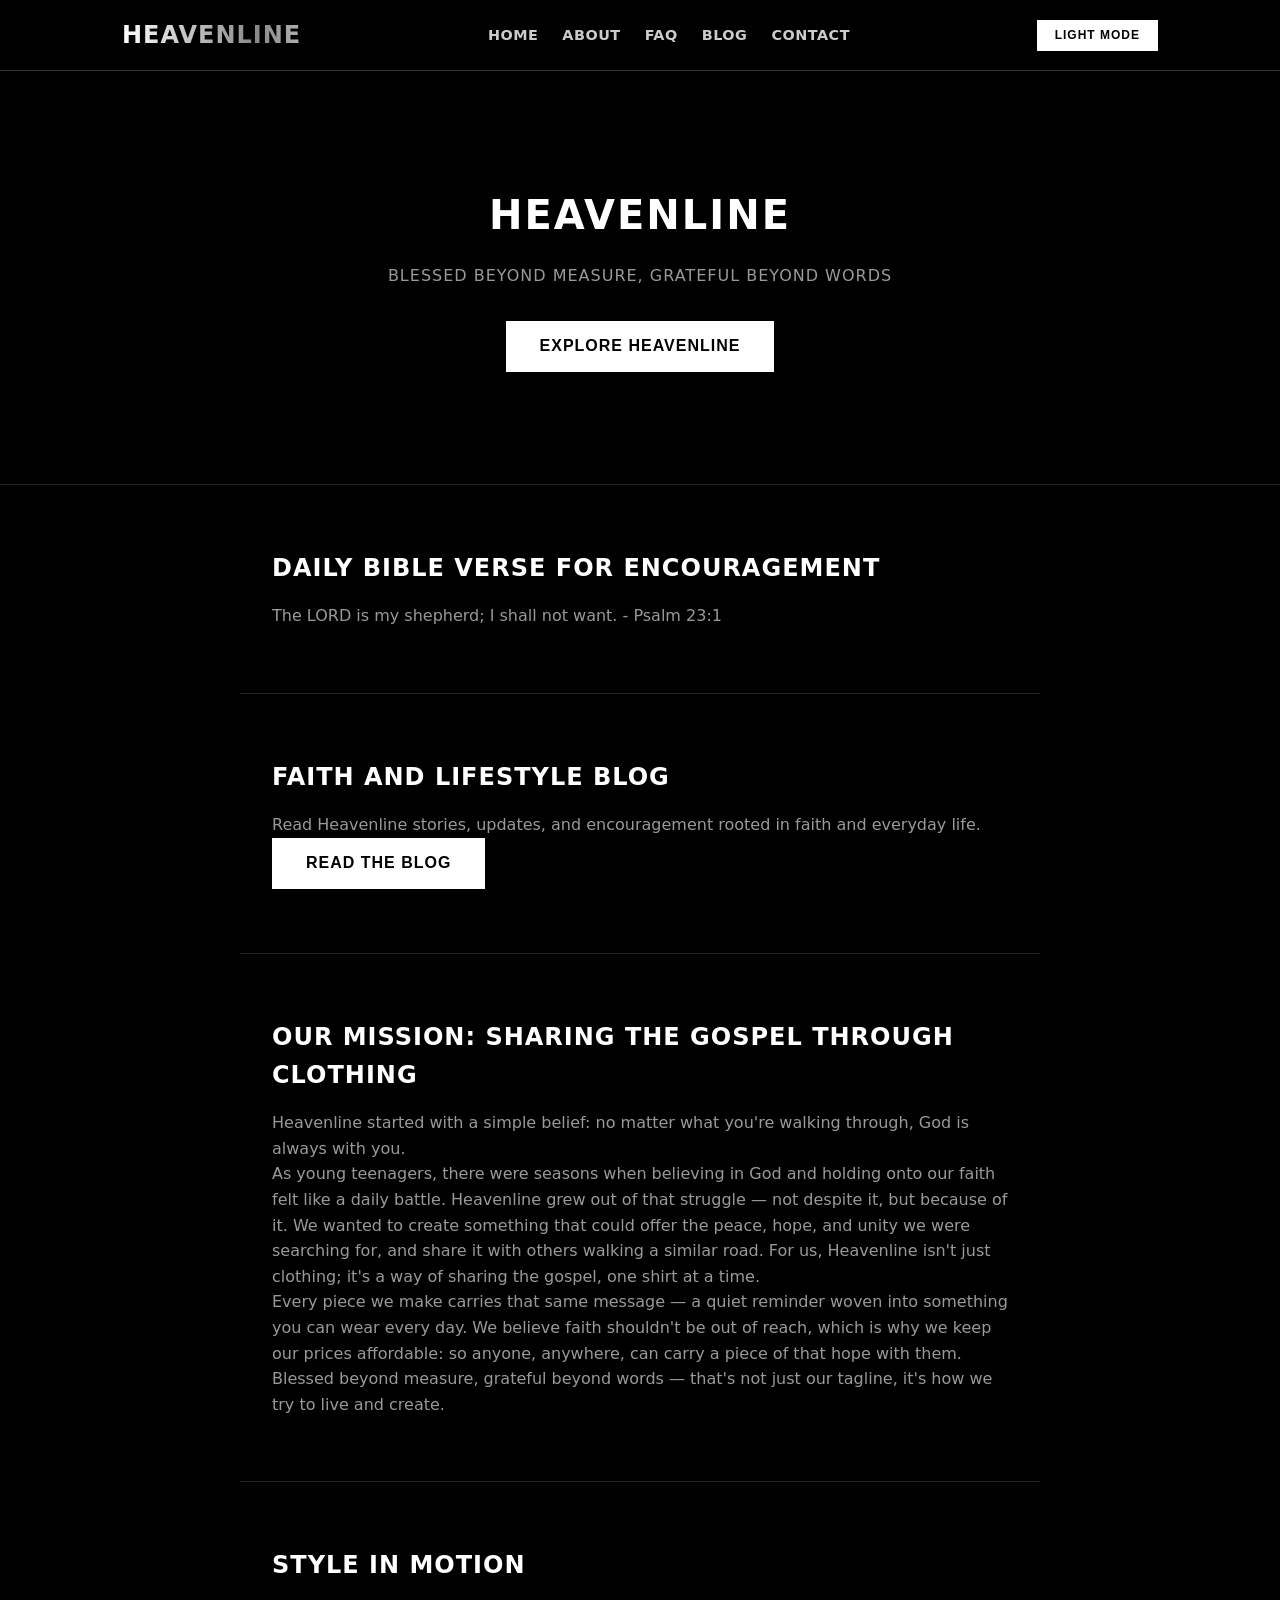
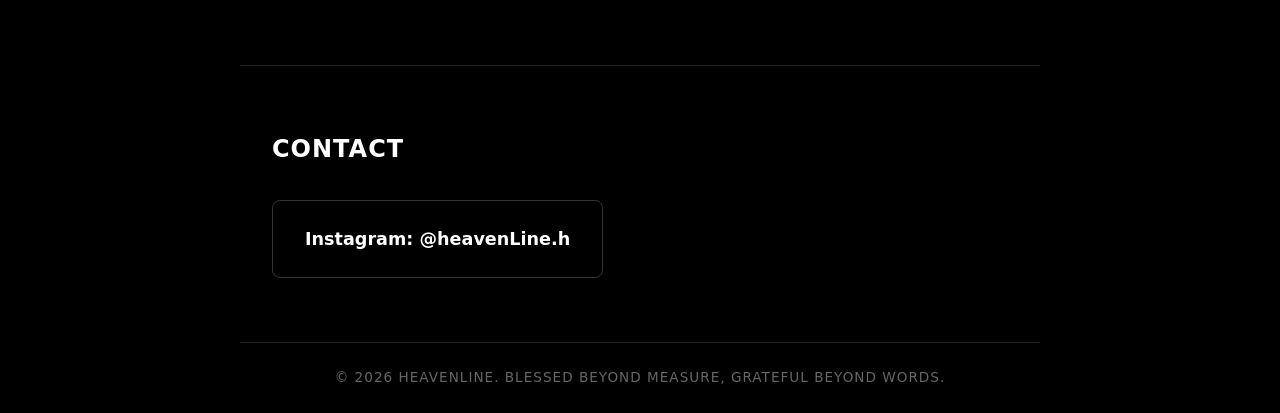
<file: index.html>
<!DOCTYPE html>
<html lang="en">
<head>
  <meta charset="UTF-8">
  <meta name="viewport" content="width=device-width, initial-scale=1.0">
  <title>Heavenline | Faith-Inspired Clothing & Christian Apparel</title>
  <meta name="description" content="Heavenline creates affordable faith-inspired clothing designed to share hope, peace, and the gospel through everyday wear.">
  <meta name="keywords" content="Heavenline, Christian clothing, faith-inspired apparel, Christian shirts, gospel clothing">
  <meta name="author" content="Heavenline">
  <meta name="robots" content="index, follow">
  <meta name="theme-color" content="#000000">
  <link rel="canonical" href="https://heavenline.github.io/Heavenline-/">

  <meta property="og:type" content="website">
  <meta property="og:locale" content="en_US">
  <meta property="og:site_name" content="Heavenline">
  <meta property="og:title" content="Heavenline | Faith-Inspired Clothing">
  <meta property="og:description" content="Affordable faith-inspired clothing carrying a quiet reminder of hope and sharing the gospel one shirt at a time.">
  <meta property="og:url" content="https://heavenline.github.io/Heavenline-/">

  <meta name="twitter:card" content="summary">
  <meta name="twitter:title" content="Heavenline | Faith-Inspired Clothing">
  <meta name="twitter:description" content="Affordable faith-inspired clothing sharing hope, peace, and the gospel.">

  <script type="application/ld+json">
  {
    "@context": "https://schema.org",
    "@type": "Organization",
    "name": "Heavenline",
    "url": "https://heavenline.github.io/Heavenline-/",
    "description": "Faith-inspired clothing designed to share hope, peace, and the gospel.",
    "sameAs": ["https://instagram.com/heavenLine.h"]
  }
  </script>

  <link rel="stylesheet" href="style.css">
</head>
<body>

  <header>
    <nav>
      <div class="logo">Heavenline</div>
      <ul class="nav-links">
        <li><a href="#home">Home</a></li>
        <li><a href="#about">About</a></li>
        <li><a href="faq.html">FAQ</a></li>
        <li><a href="blog.html">Blog</a></li>
        <li><a href="#contact">Contact</a></li>
      </ul>
      <button id="modeToggle" class="mode-toggle">Light Mode</button>
    </nav>
  </header>

  <section id="home" class="hero">
    <h1>HeavenLine</h1>
    <p>BLESSED BEYOND MEASURE, GRATEFUL BEYOND WORDS</p>
    <button id="clickMe">Explore Heavenline</button>
  </section>

  <section id="verse" class="section">
    <h2>Daily Bible Verse for Encouragement</h2>
    <p id="verseText">Loading today's verse...</p>
  </section>

  <section id="blog-preview" class="section">
    <h2>Faith and Lifestyle Blog</h2>
    <p>Read Heavenline stories, updates, and encouragement rooted in faith and everyday life.</p>
    <a href="blog.html"><button>Read the Blog</button></a>
  </section>

  <section id="about" class="section">
    <h2>Our Mission: Sharing the Gospel Through Clothing</h2>
    <p>Heavenline started with a simple belief: no matter what you're walking through, God is always with you.</p>
    <p>As young teenagers, there were seasons when believing in God and holding onto our faith felt like a daily battle. Heavenline grew out of that struggle — not despite it, but because of it. We wanted to create something that could offer the peace, hope, and unity we were searching for, and share it with others walking a similar road. For us, Heavenline isn't just clothing; it's a way of sharing the gospel, one shirt at a time.</p>
    <p>Every piece we make carries that same message — a quiet reminder woven into something you can wear every day. We believe faith shouldn't be out of reach, which is why we keep our prices affordable: so anyone, anywhere, can carry a piece of that hope with them.</p>
    <p>Blessed beyond measure, grateful beyond words — that's not just our tagline, it's how we try to live and create.</p>
  </section>

  <section id="video" class="section">
    <h2>Style In Motion</h2>
  </section>

  <section id="contact" class="section">
    <h2>Contact</h2>
    <div class="contact-box">
      <a href="https://instagram.com/heavenLine.h" target="_blank">Instagram: @heavenLine.h</a>
    </div>
  </section>

  <footer>
    <p>&copy; 2026 Heavenline. Blessed beyond measure, grateful beyond words.</p>
  </footer>

  <script src="script.js"></script>
</body>
</html>
</file>
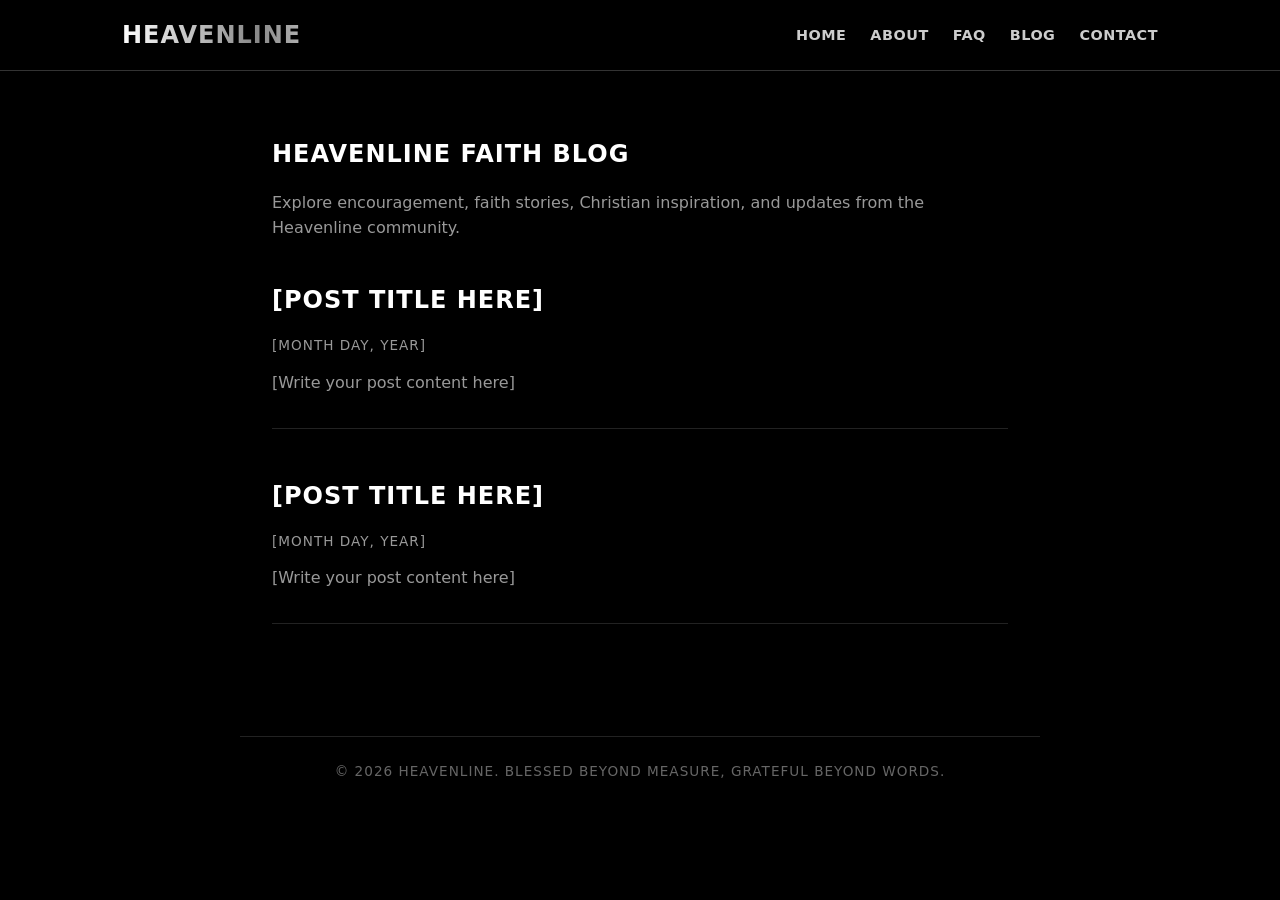
<file: blog.html>
<!DOCTYPE html>
<html lang="en">
<head>
  <meta charset="UTF-8">
  <meta name="viewport" content="width=device-width, initial-scale=1.0">
  <title>Blog | Heavenline</title>
  <meta name="description" content="Explore Heavenline blog posts about faith, hope, Christian living, and the story behind faith-inspired clothing.">
  <meta name="robots" content="index, follow">
  <meta name="theme-color" content="#000000">
  <link rel="canonical" href="https://heavenline.github.io/Heavenline-/blog.html">

  <meta property="og:type" content="website">
  <meta property="og:site_name" content="Heavenline">
  <meta property="og:title" content="Blog | Heavenline">
  <meta property="og:description" content="Faith, hope, and updates from Heavenline.">
  <meta property="og:url" content="https://heavenline.github.io/Heavenline-/blog.html">

  <meta name="twitter:card" content="summary">
  <meta name="twitter:title" content="Blog | Heavenline">
  <meta name="twitter:description" content="Faith, hope, and updates from Heavenline.">

  <link rel="stylesheet" href="style.css">
</head>
<body>

  <header>
    <nav>
      <div class="logo">Heavenline</div>
      <ul class="nav-links">
        <li><a href="index.html#home">Home</a></li>
        <li><a href="index.html#about">About</a></li>
        <li><a href="faq.html">FAQ</a></li>
        <li><a href="blog.html">Blog</a></li>
        <li><a href="index.html#contact">Contact</a></li>
      </ul>
    </nav>
  </header>

  <section class="section">
    <h1>Heavenline Faith Blog</h1>
    <p>Explore encouragement, faith stories, Christian inspiration, and updates from the Heavenline community.</p>

    <div class="blog-post">
      <h2>[Post title here]</h2>
      <p class="blog-date">[Month Day, Year]</p>
      <p>[Write your post content here]</p>
    </div>

    <div class="blog-post">
      <h2>[Post title here]</h2>
      <p class="blog-date">[Month Day, Year]</p>
      <p>[Write your post content here]</p>
    </div>
  </section>

  <footer>
    <p>&copy; 2026 Heavenline. Blessed beyond measure, grateful beyond words.</p>
  </footer>

</body>
</html>
</file>
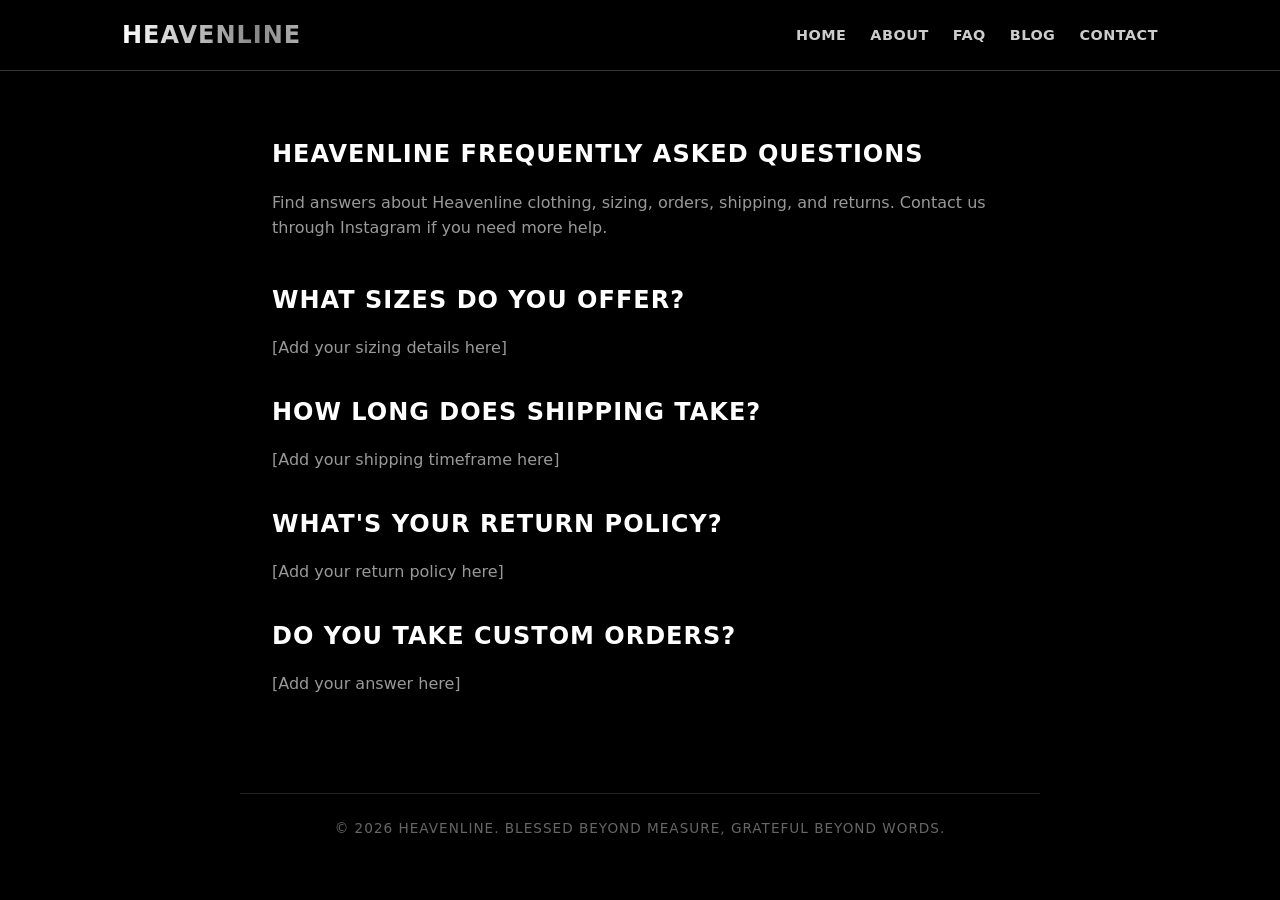
<file: faq.html>
<!DOCTYPE html>
<html lang="en">
<head>
  <meta charset="UTF-8">
  <meta name="viewport" content="width=device-width, initial-scale=1.0">
  <title>FAQ | Heavenline</title>
  <meta name="description" content="Read frequently asked questions about Heavenline, including sizing, shipping, returns, and custom orders.">
  <meta name="robots" content="index, follow">
  <meta name="theme-color" content="#000000">
  <link rel="canonical" href="https://heavenline.github.io/Heavenline-/faq.html">

  <meta property="og:type" content="website">
  <meta property="og:site_name" content="Heavenline">
  <meta property="og:title" content="FAQ | Heavenline">
  <meta property="og:description" content="Answers to common questions about Heavenline clothing, sizing, shipping, returns, and orders.">
  <meta property="og:url" content="https://heavenline.github.io/Heavenline-/faq.html">

  <meta name="twitter:card" content="summary">
  <meta name="twitter:title" content="FAQ | Heavenline">
  <meta name="twitter:description" content="Answers to common questions about Heavenline clothing and orders.">

  <link rel="stylesheet" href="style.css">
</head>
<body>

  <header>
    <nav>
      <div class="logo">Heavenline</div>
      <ul class="nav-links">
        <li><a href="index.html#home">Home</a></li>
        <li><a href="index.html#about">About</a></li>
        <li><a href="faq.html">FAQ</a></li>
        <li><a href="blog.html">Blog</a></li>
        <li><a href="index.html#contact">Contact</a></li>
      </ul>
    </nav>
  </header>

  <section class="section">
    <h1>Heavenline Frequently Asked Questions</h1>
    <p>Find answers about Heavenline clothing, sizing, orders, shipping, and returns. Contact us through Instagram if you need more help.</p>

    <div class="faq-item">
      <h2>What sizes do you offer?</h2>
      <p>[Add your sizing details here]</p>
    </div>

    <div class="faq-item">
      <h2>How long does shipping take?</h2>
      <p>[Add your shipping timeframe here]</p>
    </div>

    <div class="faq-item">
      <h2>What's your return policy?</h2>
      <p>[Add your return policy here]</p>
    </div>

    <div class="faq-item">
      <h2>Do you take custom orders?</h2>
      <p>[Add your answer here]</p>
    </div>
  </section>

  <footer>
    <p>&copy; 2026 Heavenline. Blessed beyond measure, grateful beyond words.</p>
  </footer>

</body>
</html>
</file>
<file: style.css>
* {
  margin: 0;
  padding: 0;
  box-sizing: border-box;
}

body {
  font-family: 'Segoe UI', system-ui, sans-serif;
  line-height: 1.6;
  background: #000000;
  color: #ffffff;
}

header {
  background: #000000;
  position: sticky;
  top: 0;
  z-index: 10;
  border-bottom: 1px solid #333;
}

nav {
  display: flex;
  justify-content: space-between;
  align-items: center;
  padding: 1rem 2rem;
  max-width: 1100px;
  margin: 0 auto;
}

.logo {
  font-weight: 900;
  font-size: 1.5rem;
  letter-spacing: 1px;
  text-transform: uppercase;
  background: linear-gradient(90deg, #fff, #888, #fff, #888, #fff);
  background-size: 300% auto;
  -webkit-background-clip: text;
  background-clip: text;
  color: transparent;
  opacity: 0;
  transform: translateX(-60px) scale(0.7);
  animation: logoSlideIn 1.2s cubic-bezier(0.25, 1, 0.5, 1) forwards,
             logoFlicker 1.8s steps(1) 1.2s 2,
             logoShine 4s linear 3s infinite,
             logoGlowPulse 2.5s ease-in-out 3s infinite;
}

@keyframes logoSlideIn {
  0% { opacity: 0; transform: translateX(-60px) scale(0.7); }
  60% { opacity: 1; transform: translateX(5px) scale(1.08); }
  100% { opacity: 1; transform: translateX(0) scale(1); }
}

@keyframes logoFlicker {
  0%, 100% { opacity: 1; }
  10% { opacity: 0.4; }
  20% { opacity: 1; }
  30% { opacity: 0.3; }
  40% { opacity: 1; }
}

@keyframes logoShine {
  0% { background-position: 0% center; }
  100% { background-position: 300% center; }
}

@keyframes logoGlowPulse {
  0%, 100% { filter: drop-shadow(0 0 2px rgba(255,255,255,0.1)); }
  50% { filter: drop-shadow(0 0 12px rgba(255,255,255,0.8)); }
}

.nav-links {
  display: flex;
  list-style: none;
  gap: 1.5rem;
}

.nav-links a {
  position: relative;
  color: #ccc;
  text-decoration: none;
  font-weight: 600;
  text-transform: uppercase;
  font-size: 0.9rem;
  letter-spacing: 0.5px;
  transition: color 0.2s ease;
}

.nav-links a::after {
  content: '';
  position: absolute;
  left: 0;
  bottom: -4px;
  width: 0%;
  height: 2px;
  background: #ffffff;
  transition: width 0.25s ease;
}

.nav-links a:hover { color: #ffffff; }
.nav-links a:hover::after { width: 100%; }

.hero {
  background: linear-gradient(rgba(0,0,0,0.6), rgba(0,0,0,0.6)), url('https://images.pexels.com/photos/15751635/pexels-photo-15751635.jpeg') center/cover no-repeat;
  text-align: center;
  padding: 7rem 2rem;
  border-bottom: 1px solid #222;
}

.hero h1 {
  font-size: 2.5rem;
  font-weight: 900;
  margin-bottom: 1rem;
  color: #ffffff;
  text-transform: uppercase;
  letter-spacing: 2px;
}

.hero p {
  font-size: 1rem;
  margin-bottom: 2rem;
  color: #999;
  text-transform: uppercase;
  letter-spacing: 1px;
}

button {
  background: #ffffff;
  color: #000000;
  border: 2px solid #ffffff;
  padding: 0.9rem 2rem;
  font-size: 1rem;
  font-weight: 700;
  text-transform: uppercase;
  letter-spacing: 1px;
  border-radius: 0;
  cursor: pointer;
  transition: background 0.2s ease, color 0.2s ease, transform 0.2s ease, box-shadow 0.2s ease;
}

button:hover {
  background: #000000;
  color: #ffffff;
  transform: translateY(-3px);
  box-shadow: 0 6px 16px rgba(255,255,255,0.25);
}

button:active { transform: translateY(-1px); }

.section {
  max-width: 800px;
  margin: 0 auto;
  padding: 4rem 2rem;
  border-bottom: 1px solid #222;
}

.section h1 {
  margin-bottom: 1rem;
  color: #fff;
  text-transform: uppercase;
  letter-spacing: 1px;
}

.section h1 + p {
  margin-bottom: 2.5rem;
}

.section h2 {
  margin-bottom: 1rem;
  color: #fff;
  text-transform: uppercase;
  letter-spacing: 1px;
}

.section p { color: #999; }

footer {
  text-align: center;
  padding: 1.5rem;
  background: #000000;
  color: #666;
  font-size: 0.85rem;
  text-transform: uppercase;
  letter-spacing: 1px;
}

.design-gallery {
  display: flex;
  flex-wrap: wrap;
  gap: 1.5rem;
  justify-content: center;
  margin-top: 2rem;
}

.design-gallery img {
  width: 280px;
  max-width: 100%;
  border: 1px solid #333;
  border-radius: 4px;
}

.faq-item { margin-bottom: 2rem; }

.faq-item h3 {
  color: #fff;
  margin-bottom: 0.5rem;
  font-size: 1.1rem;
}

.faq-item p { color: #999; }

.blog-post {
  margin-bottom: 3rem;
  padding-bottom: 2rem;
  border-bottom: 1px solid #222;
}

.blog-post h3 {
  color: #fff;
  margin-bottom: 0.3rem;
  font-size: 1.3rem;
}

.blog-date {
  color: #666;
  font-size: 0.85rem;
  text-transform: uppercase;
  letter-spacing: 1px;
  margin-bottom: 0.8rem;
}

.blog-post p { color: #999; }

.feature-video {
  width: 100%;
  max-width: 350px;
  margin-top: 1.5rem;
  border: 1px solid #333;
  border-radius: 4px;
}

.socials a {
  color: #ccc;
  text-decoration: none;
  font-weight: 600;
  transition: color 0.2s ease;
}

.socials a:hover { color: #fff; }

.contact-box {
  display: inline-block;
  border: 1px solid #333;
  border-radius: 8px;
  padding: 1.5rem 2rem;
  margin-top: 1rem;
  transition: transform 0.2s ease, border-color 0.2s ease, box-shadow 0.2s ease;
}

.contact-box:hover {
  transform: translateY(-3px);
  border-color: #fff;
  box-shadow: 0 6px 16px rgba(255,255,255,0.15);
}

.contact-box a {
  color: #fff;
  text-decoration: none;
  font-weight: 600;
  font-size: 1.1rem;
}

.contact-box a:hover { color: #ccc; }

.mode-toggle {
  padding: 0.4rem 1rem;
  font-size: 0.75rem;
}

/* Light mode overrides */
body.light-mode { background: #ffffff; color: #111111; }
body.light-mode header { background: #ffffff; border-bottom: 1px solid #ddd; }
body.light-mode .nav-links a { color: #333; }
body.light-mode .nav-links a:hover { color: #000; }
body.light-mode .section h1,
body.light-mode .section h2 { color: #111; }
body.light-mode .section p { color: #444; }
body.light-mode footer { background: #ffffff; color: #555; border-top: 1px solid #ddd; }
body.light-mode button { background: #111111; color: #ffffff; border: 2px solid #111111; }
body.light-mode button:hover { background: #ffffff; color: #111111; }
body.light-mode .contact-box { border: 1px solid #ccc; }
body.light-mode .contact-box a { color: #111; }
body.light-mode .faq-item h3,
body.light-mode .blog-post h3 { color: #111; }
</file>
